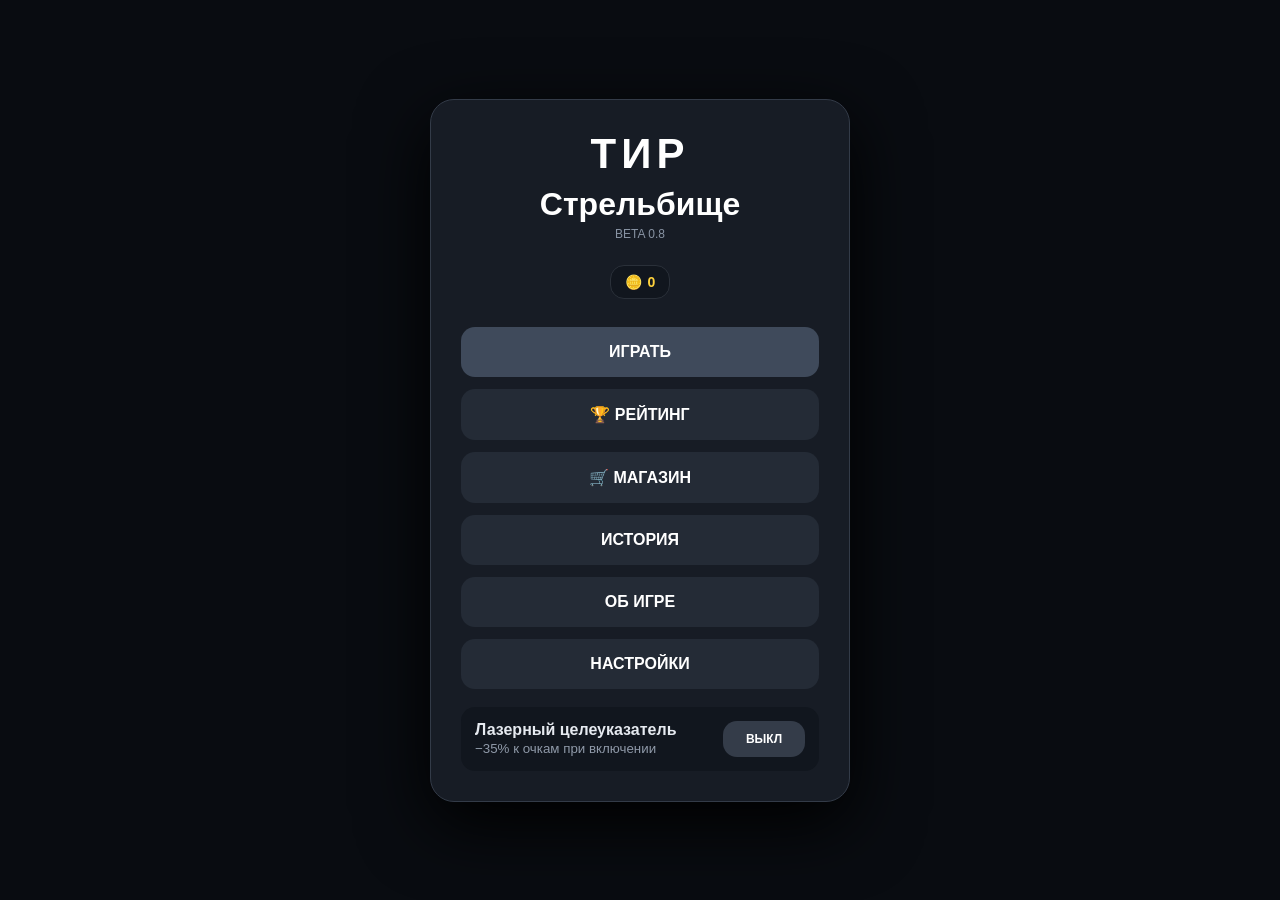
<file: index.html>
<!doctype html>
<html lang="ru">
<head>
<meta charset="utf-8">
<meta name="viewport" content="width=device-width,initial-scale=1,maximum-scale=1,user-scalable=no,viewport-fit=cover">
<title>Тир — BETA 0.8</title>
<script src="https://telegram.org/js/telegram-web-app.js"></script>
<link rel="stylesheet" href="style.css">
</head>
<body>
<div id="app">
<header class="top">
  <div class="score">Очки: <b id="score">0</b></div>
  <div class="stats">
    <span id="comboBlock">Комбо <b id="combo">×1.0</b></span>
    <span id="ultBlock">ULT <b id="ult">0/5</b></span>
    <span id="missesBlock" class="hidden">Промахи <b id="misses">0/8</b></span>
    <span class="coins">🪙 <b id="coins">0</b></span>
  </div>
</header>

<main id="range">
  <button id="homeBtn" class="home-btn hidden" title="Выйти в меню">🏠</button>
  <div id="modeBadge" class="mode-badge hidden">♾ БЕСКОНЕЧНЫЙ</div>

  <div class="lane" data-lane="0"></div>
  <div class="lane" data-lane="1"></div>
  <div class="lane" data-lane="2"></div>

  <div id="laser" class="hidden"></div>

  <div id="rifleWrap">
    <div id="rifle">
      <div class="rifle-stock"></div><div class="rifle-grip"></div><div class="rifle-receiver"></div>
      <div class="rifle-barrel"></div><div class="rifle-front-sight"></div><div class="rifle-rear-sight"></div><div class="rifle-muzzle"></div>
    </div>
  </div>

  <div id="muzzleFlash"></div>
  <div id="message"></div>
</main>

<footer class="controls">
  <button id="fire">ВЫСТРЕЛ</button>
  <button id="ultimate">ULT</button>
</footer>

<section id="endScreen" class="overlay hidden">
  <div class="menu-card">
    <h1 id="endTitle">ПОБЕДА!</h1>
    <p>Результат: <b id="finalScore">0</b></p>
    <p id="endReason"></p>
    <p id="coinsEarned" class="hidden" style="color:#ffd23c;font-weight:800">🪙 +0 монет</p>
    <button id="stickerBtn" class="hidden" style="background:#2a9d8f">🎁 ЗАБРАТЬ СТИКЕРЫ</button>
    <button id="again">ЕЩЁ РАЗ</button>
    <button id="backMenu" class="secondary">В МЕНЮ</button>
  </div>
</section>

<iframe id="menuFrame" src="menu.html" style="position:fixed;inset:0;width:100%;height:100%;border:0;z-index:30;background:#090c11;"></iframe>
</div>
<script src="game.js"></script>
</body>
</html>
</file>
<file: style.css>
*{box-sizing:border-box;-webkit-tap-highlight-color:transparent}
html,body{margin:0;width:100%;height:100%;overflow:hidden;color:#fff;font-family:Arial,sans-serif;touch-action:none}
button{border:0;color:#fff;font-weight:800;font-size:16px;border-radius:14px;background:#303846}
#app{height:100dvh;max-width:720px;margin:auto;display:flex;flex-direction:column}
.top{height:76px;flex:none;padding:10px 14px;display:flex;justify-content:space-between;align-items:center;background:#11161e;border-bottom:1px solid #2a3039;z-index:10}
.score{font-size:20px}.stats{display:flex;gap:12px;color:#aeb7c5;font-size:14px}.stats b{color:#fff}

:root{
  --bg-top:#151a23;
  --bg-bottom:#0d1118;
  --body-bg:#090c11;
}
body{background:var(--body-bg);transition:background .3s ease}

body[data-bg="dark"]  { --bg-top:#151a23; --bg-bottom:#0d1118; --body-bg:#090c11; }
body[data-bg="black"] { --bg-top:#0a0a0a; --bg-bottom:#000;    --body-bg:#000;    }
body[data-bg="gray"]  { --bg-top:#3a4149; --bg-bottom:#2a2f38; --body-bg:#22262d; }
body[data-bg="light"] { --bg-top:#e8ecf1; --bg-bottom:#c8ced6; --body-bg:#b8bec6; color:#111; }
body[data-bg="light"] .top{background:#d0d6de;border-bottom-color:#a8b0ba;color:#111}
body[data-bg="light"] .stats{color:#5a6470}
body[data-bg="light"] .stats b{color:#111}
body[data-bg="light"] .score b{color:#111}
body[data-bg="confetti"]{ --bg-top:#5a2050; --bg-bottom:#3a1030; --body-bg:#4a1a3a; }

#range{
  position:relative;flex:1;overflow:hidden;
  background:linear-gradient(var(--bg-top),var(--bg-bottom));
}

body[data-bg="confetti"] #range{
  background-image:
    radial-gradient(circle at 20px 30px, #ff6b9d 3px, transparent 4px),
    radial-gradient(circle at 90px 60px, #ffd93d 3px, transparent 4px),
    radial-gradient(circle at 50px 120px, #6bcbff 3px, transparent 4px),
    radial-gradient(circle at 140px 40px, #7bff9c 3px, transparent 4px),
    radial-gradient(circle at 180px 110px, #ff8cd9 3px, transparent 4px),
    radial-gradient(circle at 30px 180px, #c58cff 3px, transparent 4px),
    linear-gradient(var(--bg-top),var(--bg-bottom));
  background-size:220px 220px,220px 220px,220px 220px,220px 220px,220px 220px,220px 220px,100% 100%;
}

/* ═══════════════════════════════════════════════════════════════
   КНОПКА ВЫХОДА В МЕНЮ (домик)
   z-index 50 — выше всего в #range.
   touch-action: manipulation — чтобы браузер не съедал тап.
   ═══════════════════════════════════════════════════════════════ */
.home-btn{
  position:absolute;top:10px;right:10px;z-index:50;
  width:48px;height:48px;padding:0;margin:0;
  font-size:22px;line-height:1;
  background:rgba(20,25,32,.85);
  border:1px solid rgba(255,255,255,.18);
  backdrop-filter:blur(6px);
  -webkit-backdrop-filter:blur(6px);
  border-radius:12px;
  display:flex;align-items:center;justify-content:center;
  transition:transform .1s ease,background .2s ease;
  touch-action:manipulation;
  pointer-events:auto;
}
.home-btn:active{transform:scale(.92);background:rgba(40,50,65,.95)}
.home-btn.hidden{display:none!important}

.lane{position:absolute;left:0;width:100%;height:17%;border-top:1px solid #303844}
.lane:nth-child(1){top:4%}
.lane:nth-child(2){top:22%}
.lane:nth-child(3){top:40%;border-bottom:1px solid #303844}
.lane:after{content:"";position:absolute;left:0;right:0;bottom:8px;border-bottom:1px dashed #222934}

#rifleWrap{
  position:absolute;left:50%;bottom:-22px;transform:translateX(-50%);
  z-index:7;pointer-events:none;will-change:transform;
}
#rifleWrap.recoil{animation:recoil .13s ease-out}
@keyframes recoil{
  0%{transform:translateX(-50%) translateY(0)}
  35%{transform:translateX(-50%) translateY(11px)}
  100%{transform:translateX(-50%) translateY(0)}
}
#rifle{position:relative;width:190px;height:220px;transform-origin:50% 90%;will-change:transform}
.rifle-stock{position:absolute;width:48px;height:100px;left:72px;top:104px;border-radius:12px 18px 25px 15px;background:#4d5664;transform:rotate(9deg)}
.rifle-grip{position:absolute;width:34px;height:70px;left:79px;top:137px;border-radius:8px 8px 18px 18px;background:#353d49;transform:rotate(8deg)}
.rifle-receiver{position:absolute;width:58px;height:72px;left:66px;top:86px;border-radius:10px;background:#6f7987;box-shadow:inset 0 -8px 0 #4d5663}
.rifle-barrel{position:absolute;width:22px;height:145px;left:85px;top:-20px;border-radius:10px 10px 4px 4px;background:#9aa3af;box-shadow:inset 5px 0 0 #68717e}
.rifle-front-sight{position:absolute;width:5px;height:17px;left:93px;top:-27px;background:#e9edf1;border-radius:2px}
.rifle-rear-sight{position:absolute;width:18px;height:5px;left:87px;top:74px;background:#20252d;border-radius:2px}
.rifle-muzzle{position:absolute;width:28px;height:12px;left:82px;top:-24px;border-radius:5px;background:#c5cbd2;border:2px solid #505965}

.bullet{position:absolute;width:9px;height:18px;border-radius:6px;background:#f3f6fb;box-shadow:0 0 5px #fff,0 0 12px rgba(255,255,255,.8);z-index:9;pointer-events:none}
@keyframes bulletTravel{from{transform:translate(-50%,-50%) rotate(var(--angle))}to{transform:translate(calc(-50% + var(--dx)),calc(-50% + var(--dy))) rotate(var(--angle))}}

#laser{position:absolute;height:2px;background:rgba(255,70,70,.9);box-shadow:0 0 6px rgba(255,60,60,.9);transform-origin:left center;z-index:6;pointer-events:none}
#laser:after{content:"";position:absolute;right:-5px;top:50%;width:8px;height:8px;border-radius:50%;background:#ff4b4b;box-shadow:0 0 9px #ff4b4b;transform:translateY(-50%)}
.hidden{display:none!important}

.target{position:absolute;width:58px;height:58px;border-radius:50%;transform:translate(-50%,-50%);box-shadow:0 0 0 3px #111,0 0 15px rgba(255,255,255,.16);z-index:4}
.target:after{content:"";position:absolute;inset:12px;border-radius:50%;border:3px solid rgba(255,255,255,.9)}
.target.normal{background:#d9dee5}.target.fast{background:#f08b32}.target.armored{background:#707987;border:4px solid #d3d8df}.target.maneuver{background:#9664e9}.target.gold{background:#ffd23c;box-shadow:0 0 0 3px #111,0 0 24px rgba(255,210,60,.75)}
.target.gold.fastgold{width:calc(50% - 12px);height:58px;border-radius:30px}
.hp{position:absolute;top:-19px;left:50%;transform:translateX(-50%);font-size:11px;white-space:nowrap;text-shadow:0 1px 3px #000}

.target.maneuver.telegraph{animation:telegraph .42s ease-in-out}
@keyframes telegraph{0%{filter:brightness(1)}35%{filter:brightness(2.1);box-shadow:0 0 0 4px #fff,0 0 24px #b98aff}100%{filter:brightness(1)}}
.target.maneuver.jumping{animation:jumpLine .34s cubic-bezier(.2,.8,.2,1)}
@keyframes jumpLine{0%{transform:translate(-50%,-50%) scale(1)}45%{transform:translate(-50%,-50%) scale(1.15,.78)}100%{transform:translate(-50%,-50%) scale(1)}}

#muzzleFlash{position:absolute;width:34px;height:48px;z-index:8;opacity:0;pointer-events:none;transform:translate(-50%,-50%)}
#muzzleFlash.fire{animation:mflash .11s ease-out}
@keyframes mflash{0%{opacity:1;transform:translate(-50%,-50%) scale(.55)}100%{opacity:0;transform:translate(-50%,-50%) scale(1.4)}}
#muzzleFlash:before,#muzzleFlash:after{content:"";position:absolute;left:50%;top:50%;background:#fff;border-radius:50%;transform:translate(-50%,-50%)}
#muzzleFlash:before{width:10px;height:44px}
#muzzleFlash:after{width:34px;height:10px}

.controls{height:92px;flex:none;display:flex;gap:12px;padding:12px;background:#11161e;z-index:10}
.controls button{flex:1}
.controls button:first-child{background:#414c5d}
.controls button:active{transform:scale(.98)}
#ultimate.ready{background:#bd9000;box-shadow:0 0 18px rgba(255,210,60,.55)}

.overlay{position:fixed;inset:0;background:rgba(5,7,10,.86);display:grid;place-items:center;padding:24px;z-index:40}
.menu-card{width:min(420px,92vw);padding:30px;border-radius:24px;background:#171c25;border:1px solid #333b48;text-align:center;box-shadow:0 22px 70px #000;color:#fff}
.menu-card h1{margin:8px 0 4px}
.menu-card button{display:block;width:100%;padding:16px;margin-top:12px;background:#3f4a5b}
.menu-card button.secondary{background:#242b36}

#message{position:absolute;top:14px;left:50%;transform:translateX(-50%);font-weight:900;font-size:22px;z-index:12;text-shadow:0 2px 5px #000;pointer-events:none}
.pop{animation:pop .4s ease-out}
@keyframes pop{0%{opacity:0;transform:translate(-50%,-8px) scale(.7)}100%{opacity:1;transform:translate(-50%,0) scale(1)}}

/* ═══════════════════════════════════════════════════════════════
   ★★★ СПЕЦЭФФЕКТЫ ★★★
   ═══════════════════════════════════════════════════════════════ */

/* ─── Осколки разлетающейся мишени ─── */
.shard{
  position:absolute;
  width:12px;
  height:12px;
  border-radius:3px;
  z-index:15;
  pointer-events:none;
  box-shadow:0 0 6px rgba(255,255,255,.5);
  animation:shatter .55s cubic-bezier(.2,.7,.3,1) forwards;
}
@keyframes shatter{
  0%{
    transform:translate(-50%,-50%) scale(1) rotate(0);
    opacity:1;
  }
  100%{
    transform:translate(
      calc(-50% + var(--dx)),
      calc(-50% + var(--dy))
    ) scale(.35) rotate(220deg);
    opacity:0;
  }
}

/* ─── Золотой текст при росте комбо ×1.0 ─── */
.combo-pop{
  position:absolute;
  transform:translate(-50%,-50%);
  font-weight:900;
  font-size:26px;
  color:#ffd23c;
  text-shadow:
    0 0 12px rgba(255,210,60,.95),
    0 0 24px rgba(255,180,20,.7),
    0 2px 4px #000;
  pointer-events:none;
  z-index:20;
  animation:comboPop 1.2s cubic-bezier(.2,.8,.3,1) forwards;
}
@keyframes comboPop{
  0%  { opacity:0; transform:translate(-50%,-50%) scale(.4); }
  18% { opacity:1; transform:translate(-50%,-90%) scale(1.25); }
  45% { opacity:1; transform:translate(-50%,-110%) scale(1); }
  100%{ opacity:0; transform:translate(-50%,-160%) scale(.95); }
}
/* ═══════════════════════════════════════════════════════════════
   ★★★ BETA 0.8 — новые стили ★★★
   ═══════════════════════════════════════════════════════════════ */

.coins{color:#ffd23c;font-weight:800}
.coins b{color:#ffd23c}
#missesBlock b{color:#ff6b6b}

.score.gold-record,
.score.gold-record b{
  color:#ffd23c;
  text-shadow:0 0 12px rgba(255,210,60,.7), 0 0 24px rgba(255,180,20,.4);
}

/* ═══════════════════════════════════════════════════════════════
   ★ СКИНЫ РУЖЬЯ
   Цвета вынесены в CSS-переменные. Класс skin-* на <body>
   переопределяет их. Чтобы добавить новый скин — копируешь
   блок body.skin-XXX и меняешь значения переменных.
   ═══════════════════════════════════════════════════════════════ */
body{
  /* Стандартный скин (default) */
  --r-barrel: #9aa3af;
  --r-barrel-sh: #68717e;
  --r-receiver: #6f7987;
  --r-receiver-inset: #4d5663;
  --r-stock: #4d5664;
  --r-grip: #353d49;
  --r-muzzle: #c5cbd2;
  --r-muzzle-border: #505965;
  --r-sight-front: #e9edf1;
  --r-sight-rear: #20252d;
  --r-glow: none;
}

/* ★ СКИН «НЕОН» — 45 монет */
body.skin-neon{
  --r-barrel: #1a2a35;
  --r-barrel-sh: #00aab8;
  --r-receiver: #0d1820;
  --r-receiver-inset: #0a4a55;
  --r-stock: #0a1218;
  --r-grip: #0f1820;
  --r-muzzle: #00e5ff;
  --r-muzzle-border: #0088aa;
  --r-sight-front: #00ffff;
  --r-sight-rear: #003a44;
  --r-glow: 0 0 12px rgba(0,229,255,.75);
}

.rifle-barrel{background:var(--r-barrel);box-shadow:inset 5px 0 0 var(--r-barrel-sh)}
.rifle-receiver{background:var(--r-receiver);box-shadow:inset 0 -8px 0 var(--r-receiver-inset)}
.rifle-stock{background:var(--r-stock)}
.rifle-grip{background:var(--r-grip)}
.rifle-muzzle{background:var(--r-muzzle);border:2px solid var(--r-muzzle-border);box-shadow:var(--r-glow)}
.rifle-front-sight{background:var(--r-sight-front)}
.rifle-rear-sight{background:var(--r-sight-rear)}

/* У неона — общее свечение вокруг дула */
body.skin-neon #rifleWrap{
  filter:drop-shadow(0 0 8px rgba(0,229,255,.5));
}

.mode-badge{
  position:absolute;top:10px;left:10px;z-index:20;
  padding:6px 14px;border-radius:20px;
  font-size:12px;font-weight:900;letter-spacing:1px;
  background:rgba(20,25,32,.85);
  border:1px solid rgba(255,255,255,.15);
  backdrop-filter:blur(6px);
  -webkit-backdrop-filter:blur(6px);
  pointer-events:none;
}
.mode-badge.infinite{
  background:linear-gradient(135deg,#5a2050,#3a1030);
  border-color:#ff6b9d;color:#fff;
  box-shadow:0 0 20px rgba(255,107,157,.4);
}
.mode-badge.hidden{display:none!important}
</file>
